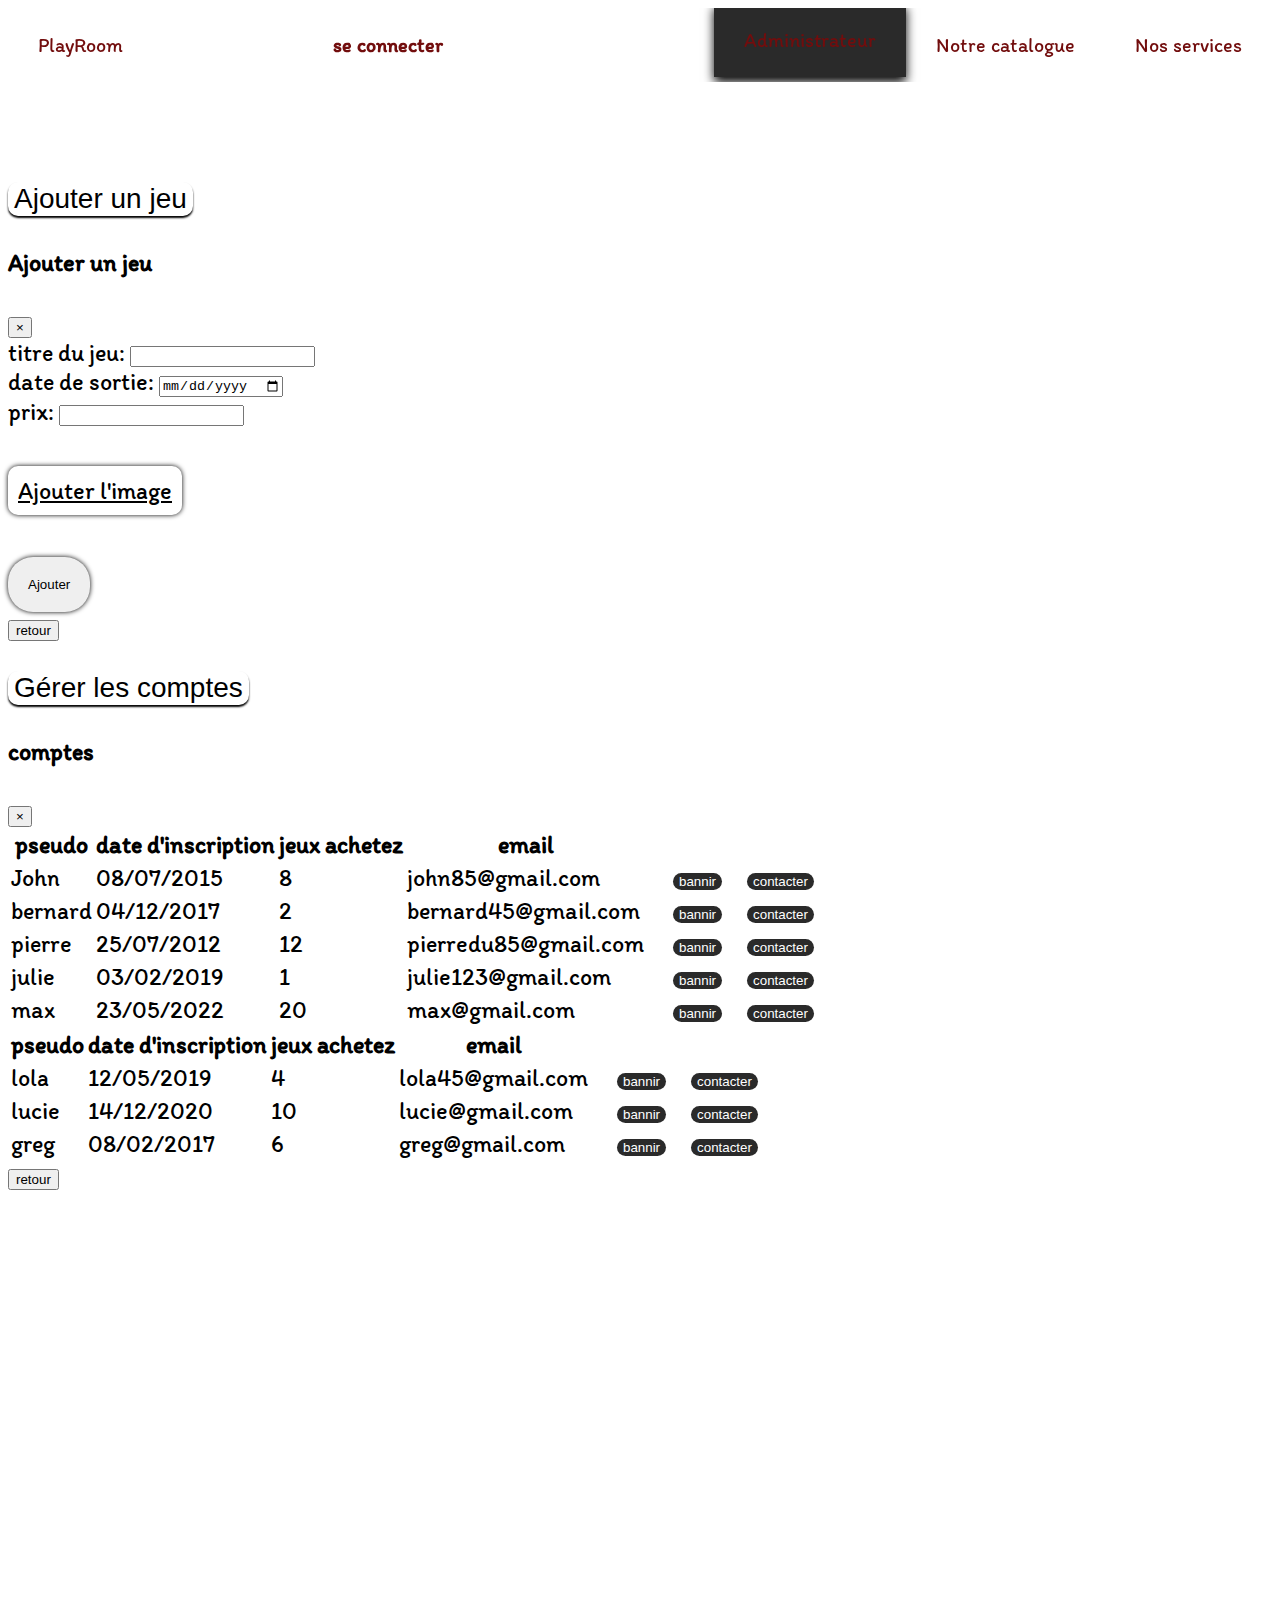
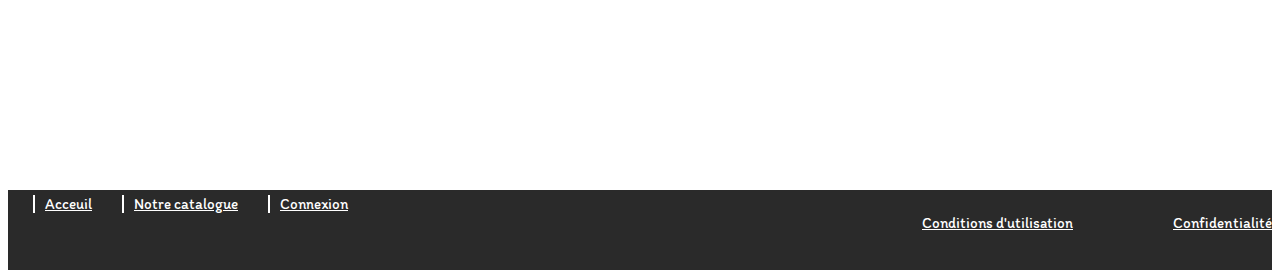
<file: admin.html>
<!DOCTYPE html>
<body>

<head>
    <meta lang="fr">
    <meta charset="utf-8">
    <meta http-equiv="X-UA-Compatible" content="IE=edge">
    <title>Projet1</title>
    <meta name="description" content="">
    <meta name="viewport" content="width=device-width, initial-scale=1">
    <!--link-->
    <link rel="stylesheet" href="https://cdn.jsdelivr.net/npm/bootstrap@4.5.3/dist/css/bootstrap.min.css"
        integrity="sha384-TX8t27EcRE3e/ihU7zmQxVncDAy5uIKz4rEkgIXeMed4M0jlfIDPvg6uqKI2xXr2" crossorigin="anonymous">

    <script src="https://cdn.jsdelivr.net/npm/bootstrap@4.5.3/dist/js/bootstrap.bundle.min.js"
        integrity="sha384-ho+j7jyWK8fNQe+A12Hb8AhRq26LrZ/JpcUGGOn+Y7RsweNrtN/tE3MoK7ZeZDyx" crossorigin="anonymous">
    </script>

    <link href="https://fonts.googleapis.com/css2?family=Itim&display=swap" rel="stylesheet">

    <link rel="stylesheet" href="css/style.css">

</head>
<body id="admin">
<!--NAVIGATION-->

<div class="topnav" id="myTopnav">
    <div class="logoheader">
        <a href="index.html" class="titrenav">PlayRoom</a>
    </div>

    <a href="index2.html">Nos services</a>
    <a href="index3.html">Notre catalogue</a>
    <a href="admin.html" class="active">Administrateur</a>

    <div class="login">
        <a href="index1.html" class="btnin">se connecter</a>

    </div>

    <a href="javascript:void(0);" class="icon" onclick="myFunction()">
        <i class="fa fa-bars"></i>
    </a>

</div>
<script>
    function myFunction() {
        var x = document.getElementById("myTopnav");
        if (x.className === "topnav") {
            x.className += " responsive";
        } else {
            x.className = "topnav";
        }
    }
</script>

<div class="container-fluid admin">
    <div class="row game">
<button type="button" class="btn-admin" data-toggle="modal" data-target="#ajoutgame">
    Ajouter un jeu
  </button>
  

  <div class="modal fade" id="ajoutgame">
    <div class="modal-dialog">
      <div class="modal-content">
  

        <div class="modal-header">
          <h4 class="modal-title">Ajouter un jeu</h4>
          <button type="button" class="close" data-dismiss="modal">&times;</button>
        </div>
  
 
        <div class="modal-body">
          <form>
            <div class="form-group">
                <label for="text">titre du jeu:</label>
                <input type="text" class="form-control" id="titre-game">
              </div>
              <div class="form-group">
                <label for="text">date de sortie:</label>
                <input type="date" class="form-control" id="date-game">
              </div>
              <div class="form-group">
                <label for="text">prix:</label>
                <input type="number" class="form-control" id="prix-game">
              </div>
              </form>
              <a href="#" class="imgajout">Ajouter l'image<br></a>
            <button type="submit" class="btn-ajouter">Ajouter</button>
            </div>


        <div class="modal-footer">
          <button type="button" class="btn btn-danger" data-dismiss="modal">retour</button>
        </div>
      </div>
    </div>
  </div>
</div>


  <div class="row account">
  <button type="button" class="btn-admin" data-toggle="modal" data-target="#gerer-account">
    Gérer les comptes
  </button>
  

  <div class="modal fade" id="gerer-account">
    <div class="modal-dialog modal-xl">
      <div class="modal-content">
  
 
        <div class="modal-header">
          <h4 class="modal-title">comptes</h4>
          <button type="button" class="close" data-dismiss="modal">&times;</button>
        </div>
  

        <div class="modal-body">
            <table class="table">
                <thead class="thead-dark">
                  <tr>
                    <th>pseudo</th>
                    <th>date d'inscription</th>
                    <th>jeux achetez</th>
                    <th>email</th>
                  </tr>
                </thead>
                <tbody>
                  <tr>
                    <td>John</td>
                    <td>08/07/2015</td>
                    <td>8</td>
                    <td>john85@gmail.com</td>
                    <td><button>bannir</button><button>contacter</button></td>
                  </tr>
                  <tr>
                    <td>bernard</td>
                    <td>04/12/2017</td>
                    <td>2</td>
                    <td>bernard45@gmail.com</td>
                    <td><button>bannir</button><button>contacter</button></td>
                  </tr>
                  <tr>
                    <td>pierre</td>
                    <td>25/07/2012</td>
                    <td>12</td>
                    <td>pierredu85@gmail.com</td>
                    <td><button>bannir</button><button>contacter</button></td>
                  </tr>
                  <tr>
                    <td>julie</td>
                    <td>03/02/2019</td>
                    <td>1</td>
                    <td>julie123@gmail.com</td>
                    <td><button>bannir</button><button>contacter</button></td>
                  </tr>
                  <tr>
                    <td>max</td>
                    <td>23/05/2022</td>
                    <td>20</td>
                    <td>max@gmail.com</td>
                    <td><button>bannir</button><button>contacter</button></td>
                  </tr>
                </tbody>
              </table>
              <table class="table">
                <thead class="thead-light">
                  <tr>
                    <th>pseudo</th>
                    <th>date d'inscription</th>
                    <th>jeux achetez</th>
                    <th>email</th>
                  </tr>
                </thead>
                <tbody>
                  <tr>
                    <td>lola</td>
                    <td>12/05/2019</td>
                    <td>4</td>
                    <td>lola45@gmail.com</td>
                    <td><button>bannir</button><button>contacter</button></td>
                  </tr>
                  <tr>
                    <td>lucie</td>
                    <td>14/12/2020</td>
                    <td>10</td>
                    <td>lucie@gmail.com</td>
                    <td><button>bannir</button><button>contacter</button></td>
                  </tr>
                  <tr>
                    <td>greg</td>
                    <td>08/02/2017</td>
                    <td>6</td>
                    <td>greg@gmail.com</td>
                    <td><button>bannir</button><button>contacter</button></td>
                  </tr>
                </tbody>
              </table>
            </div>


        <div class="modal-footer">
          <button type="button" class="btn btn-danger" data-dismiss="modal">retour</button>
        </div>
      </div>
    </div>
  </div>
</div>



</div>













<!--BAS DE PAGE-->

<footer>
    <div class="container-fluid">

        <div class="row">
            <div class="col-md-12">
                <a href="index.html" class="btn-footer">Acceuil</a>
                <a href="index3.html" class="btn-footer">Notre catalogue</a>
                <a href="index1.html" class="btn-footer">Connexion</a>
            </div>
            <div class="col-md-12">
                <a href="#" class="btn-footer-right">Confidentialité</a>
                <a href="#" class="btn-footer-right">Conditions d'utilisation</a>
            </div>
        </div>
    </div>
</footer>



</body>
<!--script-->

<script src="https://code.jquery.com/jquery-3.5.1.slim.min.js"
    integrity="sha384-DfXdz2htPH0lsSSs5nCTpuj/zy4C+OGpamoFVy38MVBnE+IbbVYUew+OrCXaRkfj" crossorigin="anonymous">
</script>

<script src="https://cdn.jsdelivr.net/npm/popper.js@1.16.1/dist/umd/popper.min.js"
    integrity="sha384-9/reFTGAW83EW2RDu2S0VKaIzap3H66lZH81PoYlFhbGU+6BZp6G7niu735Sk7lN" crossorigin="anonymous">
</script>

<script src="https://cdn.jsdelivr.net/npm/bootstrap@4.5.3/dist/js/bootstrap.min.js"
    integrity="sha384-w1Q4orYjBQndcko6MimVbzY0tgp4pWB4lZ7lr30WKz0vr/aWKhXdBNmNb5D92v7s" crossorigin="anonymous">
</script>

</html>
</file>
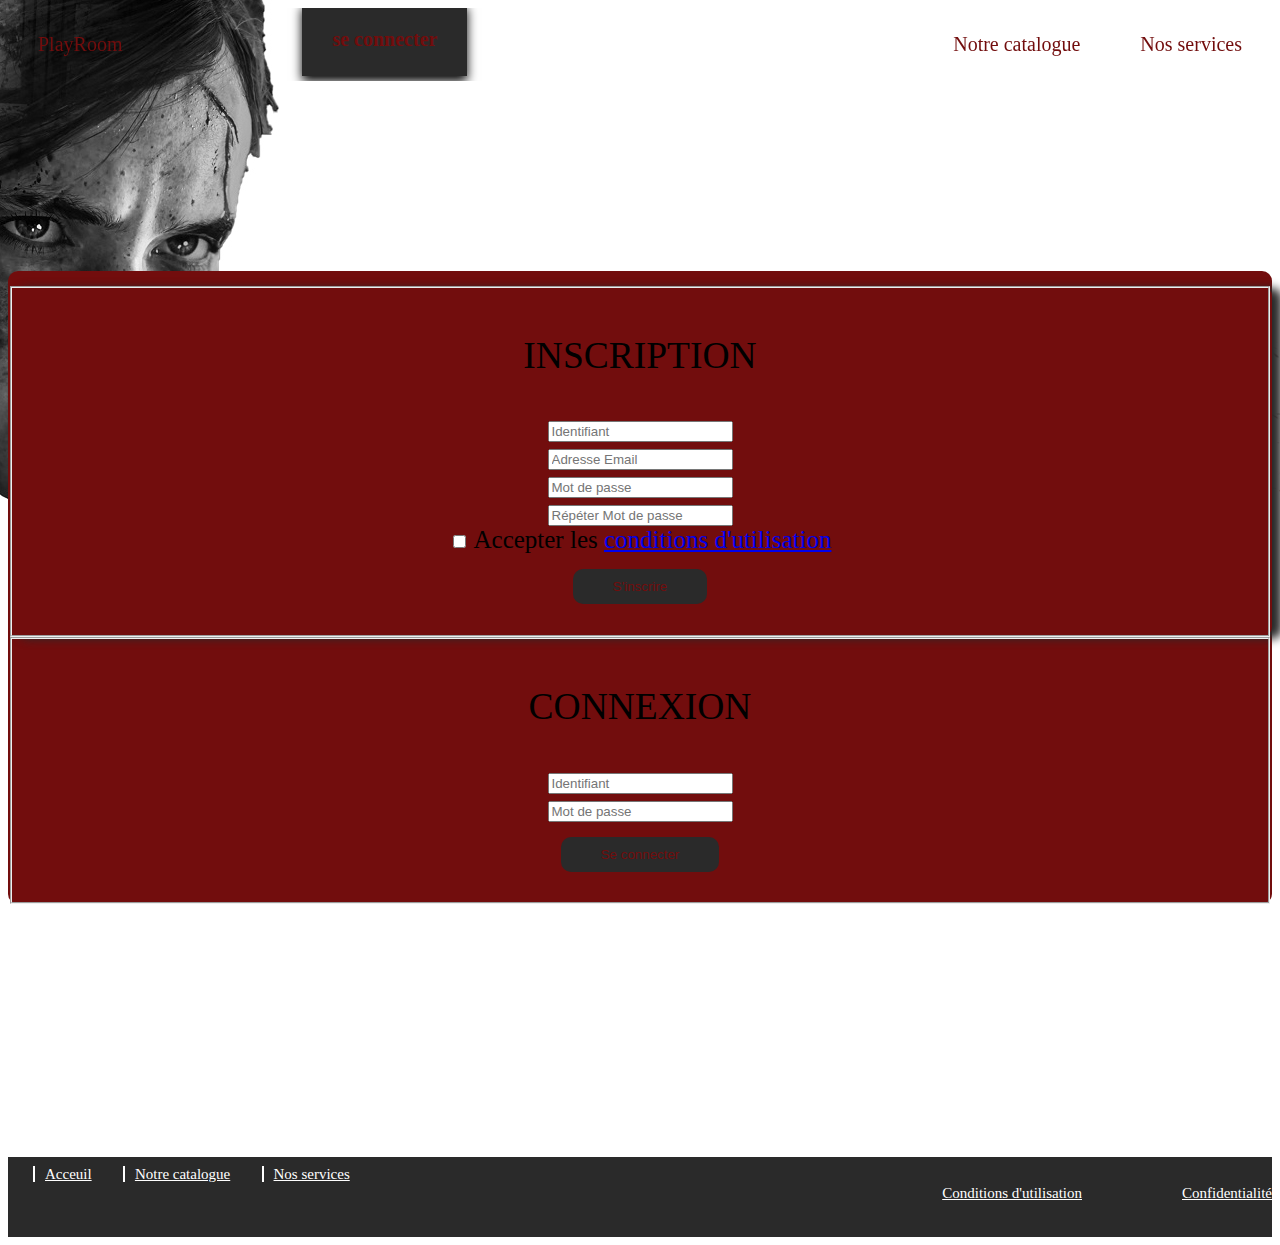
<file: index1.html>
<!DOCTYPE html>
<html>

<head>
    <meta lang="fr">
    <meta charset="utf-8">
    <meta http-equiv="X-UA-Compatible" content="IE=edge">
    <title>Projet1</title>
    <meta name="description" content="">
    <meta name="viewport" content="width=device-width, initial-scale=1">
    <!--link-->
    <link rel="stylesheet" href="https://cdn.jsdelivr.net/npm/bootstrap@4.5.3/dist/css/bootstrap.min.css"
        integrity="sha384-TX8t27EcRE3e/ihU7zmQxVncDAy5uIKz4rEkgIXeMed4M0jlfIDPvg6uqKI2xXr2" crossorigin="anonymous">

    <script src="https://cdn.jsdelivr.net/npm/bootstrap@4.5.3/dist/js/bootstrap.bundle.min.js"
        integrity="sha384-ho+j7jyWK8fNQe+A12Hb8AhRq26LrZ/JpcUGGOn+Y7RsweNrtN/tE3MoK7ZeZDyx" crossorigin="anonymous">
    </script>

    <link rel="stylesheet" href="https://cdnjs.cloudflare.com/ajax/libs/font-awesome/5.15.1/css/all.min.css">

    <link rel="stylesheet" href="https://fonts.googleapis.com/css2?family=Satisfy&display=swap">

    <link rel="stylesheet" href="css/style.css">

</head>

<body id="page1">

    <!--Navigation-->

    <div class="topnav" id="myTopnav">
        <div class="logoheader">
            <a href="index.html" class="titrenav">PlayRoom</a>
        </div>

        <a href="index2.html">Nos services</a>
        <a href="index3.html">Notre catalogue</a>

        <div class="login">
            <a href="index1.html" class="btnin active">se connecter</a>

        </div>

        <a href="javascript:void(0);" class="icon" onclick="myFunction()">
            <i class="fa fa-bars"></i>
        </a>

    </div>
    <script>
        function myFunction() {
            var x = document.getElementById("myTopnav");
            if (x.className === "topnav") {
                x.className += " responsive";
            } else {
                x.className = "topnav";
            }
        }
    </script>

    <!--Formulaire-->

    <div class="container-fluid sign">
        <div class="container">
            <div class="row form">
                <div class="col-md-5 sign-up">
                    <form role="form" method="post" action="register.php">
                        <fieldset>
                            <p class="title"> inscription</p>
                            <div class="form-group">
                                <input type="text" name="identifiant" id="identifiant" class="form-control input-lg"
                                    placeholder="Identifiant">
                            </div>

                            <div class="form-group">
                                <input type="email" name="email" id="email" class="form-control input-lg"
                                    placeholder="Adresse Email">
                            </div>
                            <div class="form-group">
                                <input type="password" name="pass" id="pass" class="form-control input-lg"
                                    placeholder="Mot de passe">
                            </div>
                            <div class="form-group">
                                <input type="password" name="pass2" id="pass2" class="form-control input-lg"
                                    placeholder="Répéter Mot de passe">
                            </div>
                            <div class="form-check">
                                <label class="form-check-label">
                                    <input type="checkbox" class="form-check-input">
                                    Accepter les <a href="#" class="term-service">conditions d'utilisation</a>
                                </label>
                            </div>
                            <div>
                                <input type="submit" class="btnsign-in" value="S'inscrire">
                            </div>
                        </fieldset>
                    </form>
                </div>

                <div class="col-md-2">
                    <!-------vide------>
                </div>

                <div class="col-md-5 sign-in">
                    <form role="form">
                        <fieldset>
                            <p class="title"> connexion </p>

                            <div class="form-group">
                                <input type="text" name="Identifiant" id="Identifiant" class="form-control input-lg"
                                    placeholder="Identifiant">
                            </div>
                            <div class="form-group">
                                <input type="password" name="pass" id="pass" class="form-control input-lg"
                                    placeholder="Mot de passe">
                            </div>
                            <div>
                                <input type="submit" class="btnsign-in" value="Se connecter">
                            </div>

                        </fieldset>
                    </form>
                </div>
            </div>
        </div>
    </div>

    <!--BAS DE PAGE-->

    <footer>
        <div class="container-fluid">

            <div class="row">
                <div class="col">
                    <a href="index.html" class="btn-footer">Acceuil</a>
                    <a href="index3.html" class="btn-footer">Notre catalogue</a>
                    <a href="index2.html" class="btn-footer">Nos services</a>
                </div>
                <div class="col">
                    <a href="#" class="btn-footer-right">Confidentialité</a>
                    <a href="#" class="btn-footer-right">Conditions d'utilisation</a>
                </div>
            </div>
        </div>
    </footer>




</body>
<!--script-->

<script src="https://code.jquery.com/jquery-3.5.1.slim.min.js"
    integrity="sha384-DfXdz2htPH0lsSSs5nCTpuj/zy4C+OGpamoFVy38MVBnE+IbbVYUew+OrCXaRkfj" crossorigin="anonymous">
</script>

<script src="https://cdn.jsdelivr.net/npm/popper.js@1.16.1/dist/umd/popper.min.js"
    integrity="sha384-9/reFTGAW83EW2RDu2S0VKaIzap3H66lZH81PoYlFhbGU+6BZp6G7niu735Sk7lN" crossorigin="anonymous">
</script>

<script src="https://cdn.jsdelivr.net/npm/bootstrap@4.5.3/dist/js/bootstrap.min.js"
    integrity="sha384-w1Q4orYjBQndcko6MimVbzY0tgp4pWB4lZ7lr30WKz0vr/aWKhXdBNmNb5D92v7s" crossorigin="anonymous">
</script>

</html>
</file>
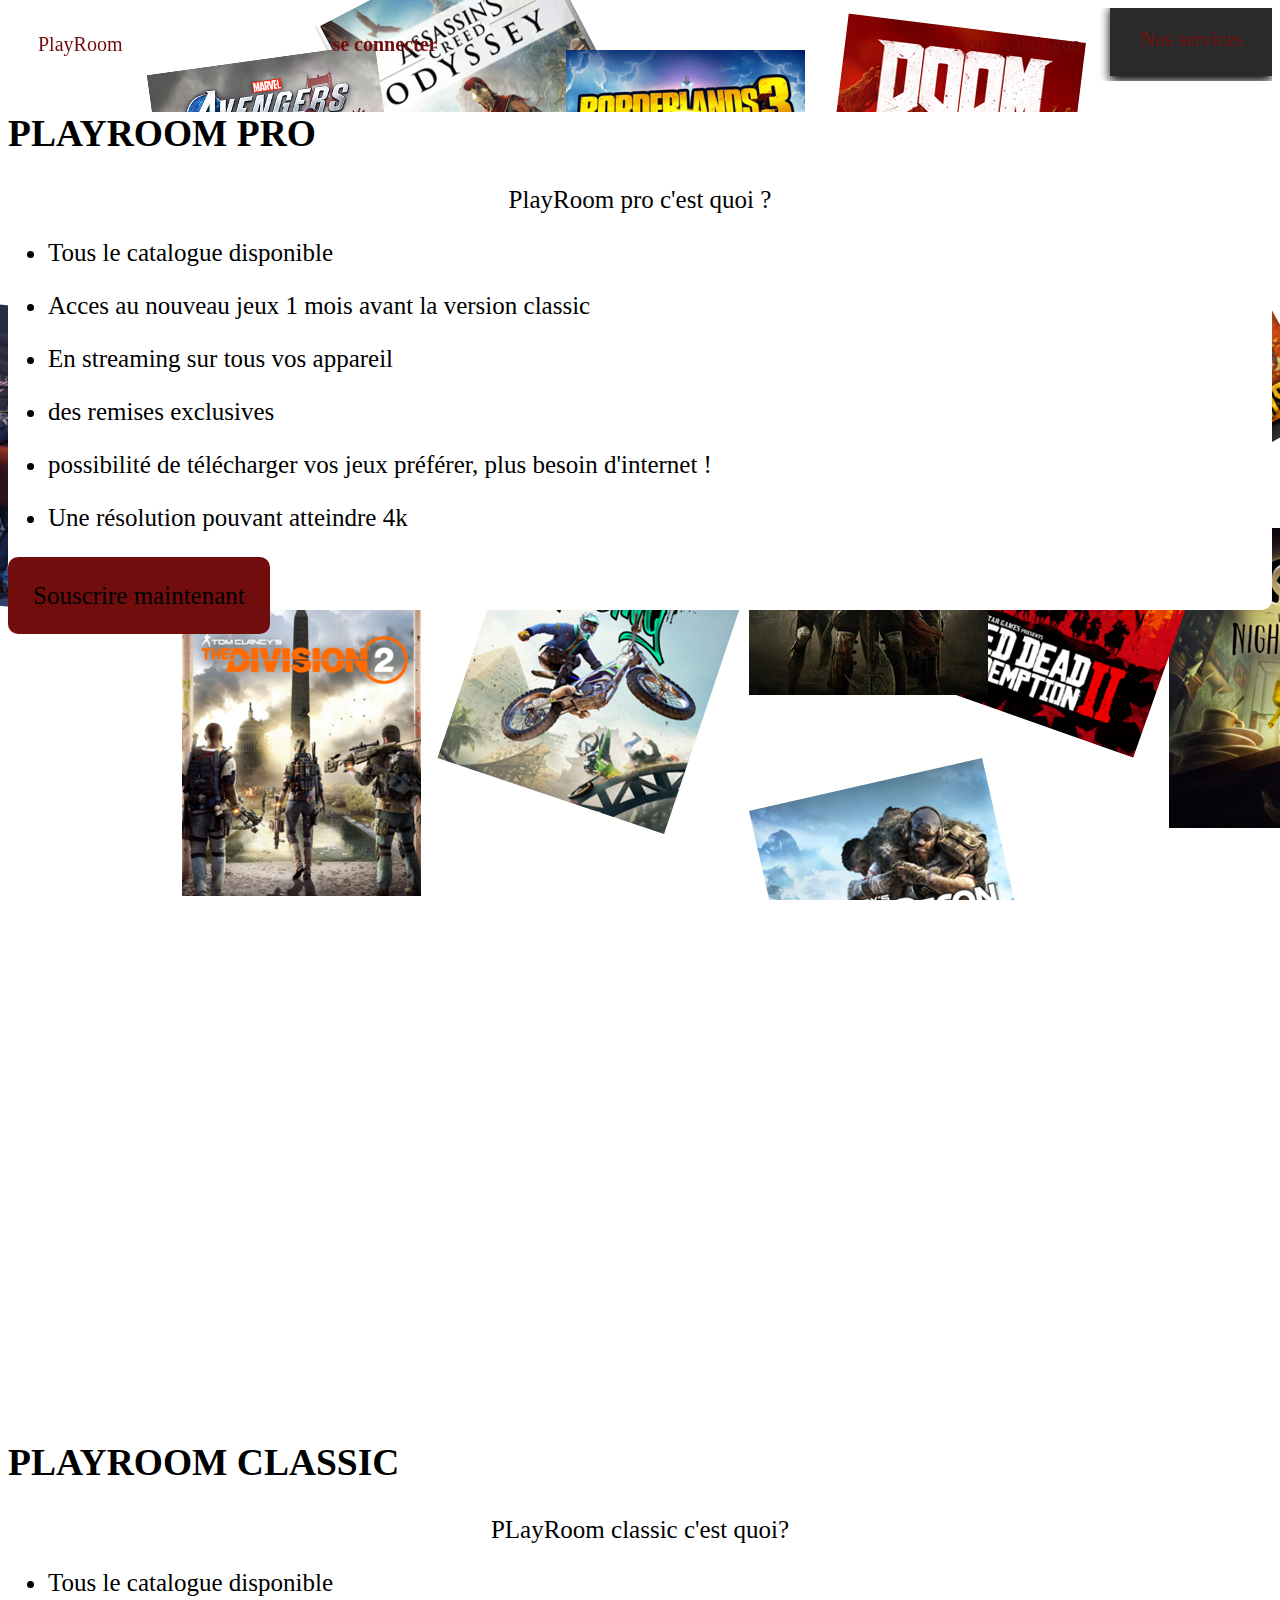
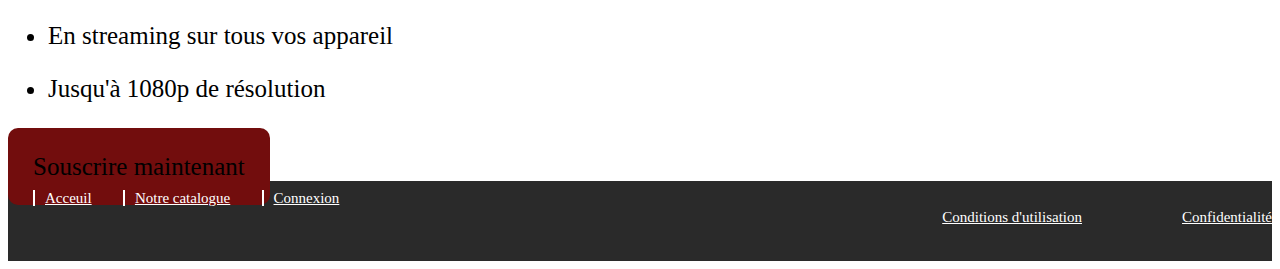
<file: index2.html>
<!DOCTYPE html>
<html>

<head>
    <meta lang="fr">
    <meta charset="utf-8">
    <meta http-equiv="X-UA-Compatible" content="IE=edge">
    <title>Projet1</title>
    <meta name="description" content="">
    <meta name="viewport" content="width=device-width, initial-scale=1">
    <!--link-->
    <link rel="stylesheet" href="https://cdn.jsdelivr.net/npm/bootstrap@4.5.3/dist/css/bootstrap.min.css"
        integrity="sha384-TX8t27EcRE3e/ihU7zmQxVncDAy5uIKz4rEkgIXeMed4M0jlfIDPvg6uqKI2xXr2" crossorigin="anonymous">

    <script src="https://cdn.jsdelivr.net/npm/bootstrap@4.5.3/dist/js/bootstrap.bundle.min.js"
        integrity="sha384-ho+j7jyWK8fNQe+A12Hb8AhRq26LrZ/JpcUGGOn+Y7RsweNrtN/tE3MoK7ZeZDyx" crossorigin="anonymous">
    </script>

    <link rel="stylesheet" href="https://cdnjs.cloudflare.com/ajax/libs/font-awesome/5.15.1/css/all.min.css">

    <link rel="stylesheet" href="https://fonts.googleapis.com/css2?family=Satisfy&display=swap">

    <link rel="stylesheet" href="css/style.css">

</head>

<body id="page2">

    <!--Navigation-->

    <div class="topnav" id="myTopnav">
        <div class="logoheader">
            <a href="index.html" class="titrenav">PlayRoom</a>
        </div>

        <a href="index2.html" class="active">Nos services</a>
        <a href="index3.html">Notre catalogue</a>

        <div class="login">
            <a href="index1.html" class="btnin">se connecter</a>

        </div>

        <a href="javascript:void(0);" class="icon" onclick="myFunction()">
            <i class="fa fa-bars"></i>
        </a>

    </div>
    <script>
        function myFunction() {
            var x = document.getElementById("myTopnav");
            if (x.className === "topnav") {
                x.className += " responsive";
            } else {
                x.className = "topnav";
            }
        }
    </script>

    <!--Services-->

    <section>

        <div class="container-fluid">
            <div class="row">
                <div class="col-md-5 col-xs-12 offrep2">
                    <h2><span>Play</span>Room Pro</h2>
                    <p>PlayRoom pro c'est quoi ?</p>

                    <ul class="liste-offre">
                        <li>Tous le catalogue disponible</li>
                        <li>Acces au nouveau jeux 1 mois avant la version classic</li>
                        <li>En streaming sur tous vos appareil</li>
                        <li>des remises exclusives</li>
                        <li>possibilité de télécharger vos jeux préférer, plus besoin d'internet !</li>
                        <li>Une résolution pouvant atteindre 4k </li>
                    </ul>
                    <a href="index1.html" class="btnachatp">Souscrire maintenant</a>
                </div>

                <div class="col-md-2 col-xs-12 bandepage2"></div>

                <div class="col-md-5 col-xs-12 offrep2">
                    <h2><span>Play</span>Room Classic</h2>
                    <p>PLayRoom classic c'est quoi?</p>
                    <ul class="liste-offre">

                        <li>Tous le catalogue disponible</li>
                        <li>En streaming sur tous vos appareil</li>
                        <li>Jusqu'à 1080p de résolution</li>
                    </ul>
                    <a href="index1.html" class="btnachatc">Souscrire maintenant</a>
                </div>
            </div>

        </div>

    </section>


    <!--BAS DE PAGE-->

    <footer>
        <div class="container-fluid">

            <div class="row">
                <div class="col">
                    <a href="index.html" class="btn-footer">Acceuil</a>
                    <a href="index3.html" class="btn-footer">Notre catalogue</a>
                    <a href="index1.html" class="btn-footer">Connexion</a>
                </div>
                <div class="col">
                    <a href="#" class="btn-footer-right">Confidentialité</a>
                    <a href="#" class="btn-footer-right">Conditions d'utilisation</a>
                </div>
            </div>
        </div>
    </footer>







</body>
<!--script-->

<script src="https://code.jquery.com/jquery-3.5.1.slim.min.js"
    integrity="sha384-DfXdz2htPH0lsSSs5nCTpuj/zy4C+OGpamoFVy38MVBnE+IbbVYUew+OrCXaRkfj" crossorigin="anonymous">
</script>

<script src="https://cdn.jsdelivr.net/npm/popper.js@1.16.1/dist/umd/popper.min.js"
    integrity="sha384-9/reFTGAW83EW2RDu2S0VKaIzap3H66lZH81PoYlFhbGU+6BZp6G7niu735Sk7lN" crossorigin="anonymous">
</script>

<script src="https://cdn.jsdelivr.net/npm/bootstrap@4.5.3/dist/js/bootstrap.min.js"
    integrity="sha384-w1Q4orYjBQndcko6MimVbzY0tgp4pWB4lZ7lr30WKz0vr/aWKhXdBNmNb5D92v7s" crossorigin="anonymous">
</script>

</html>
</file>
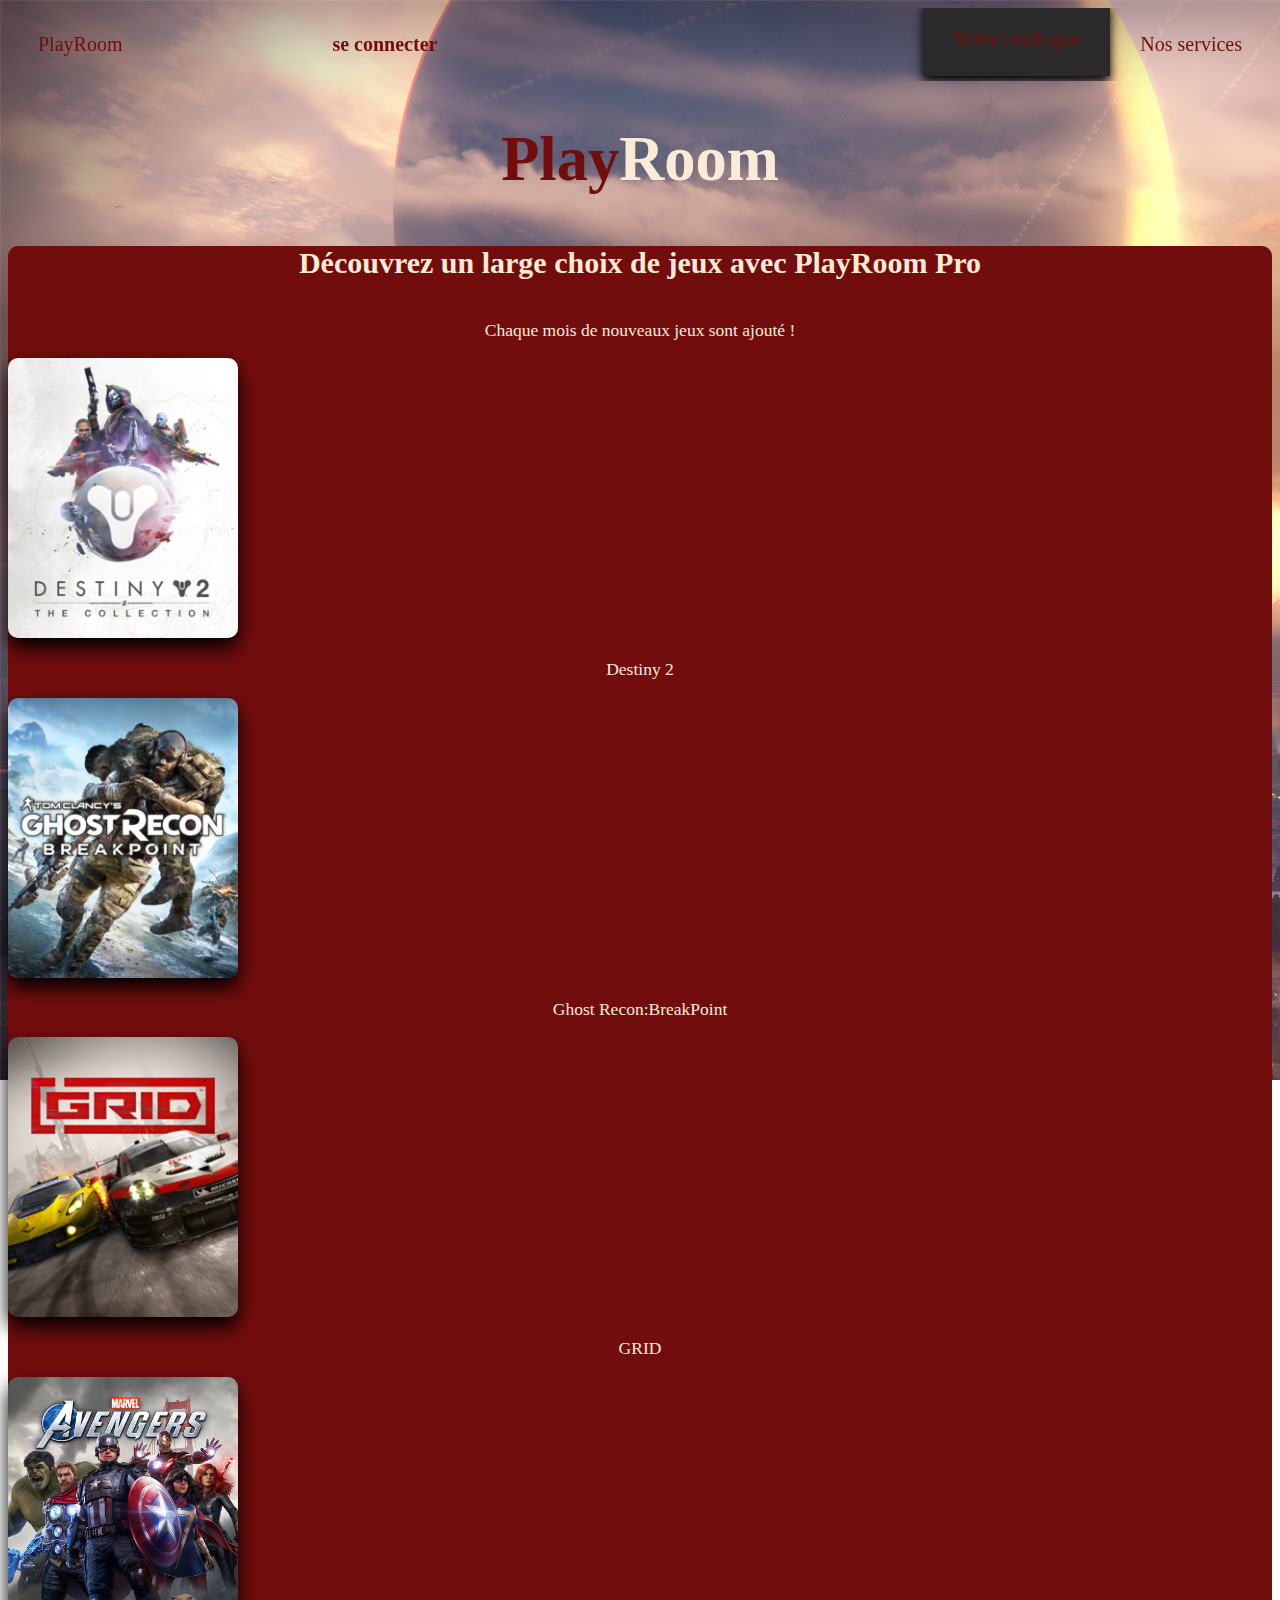
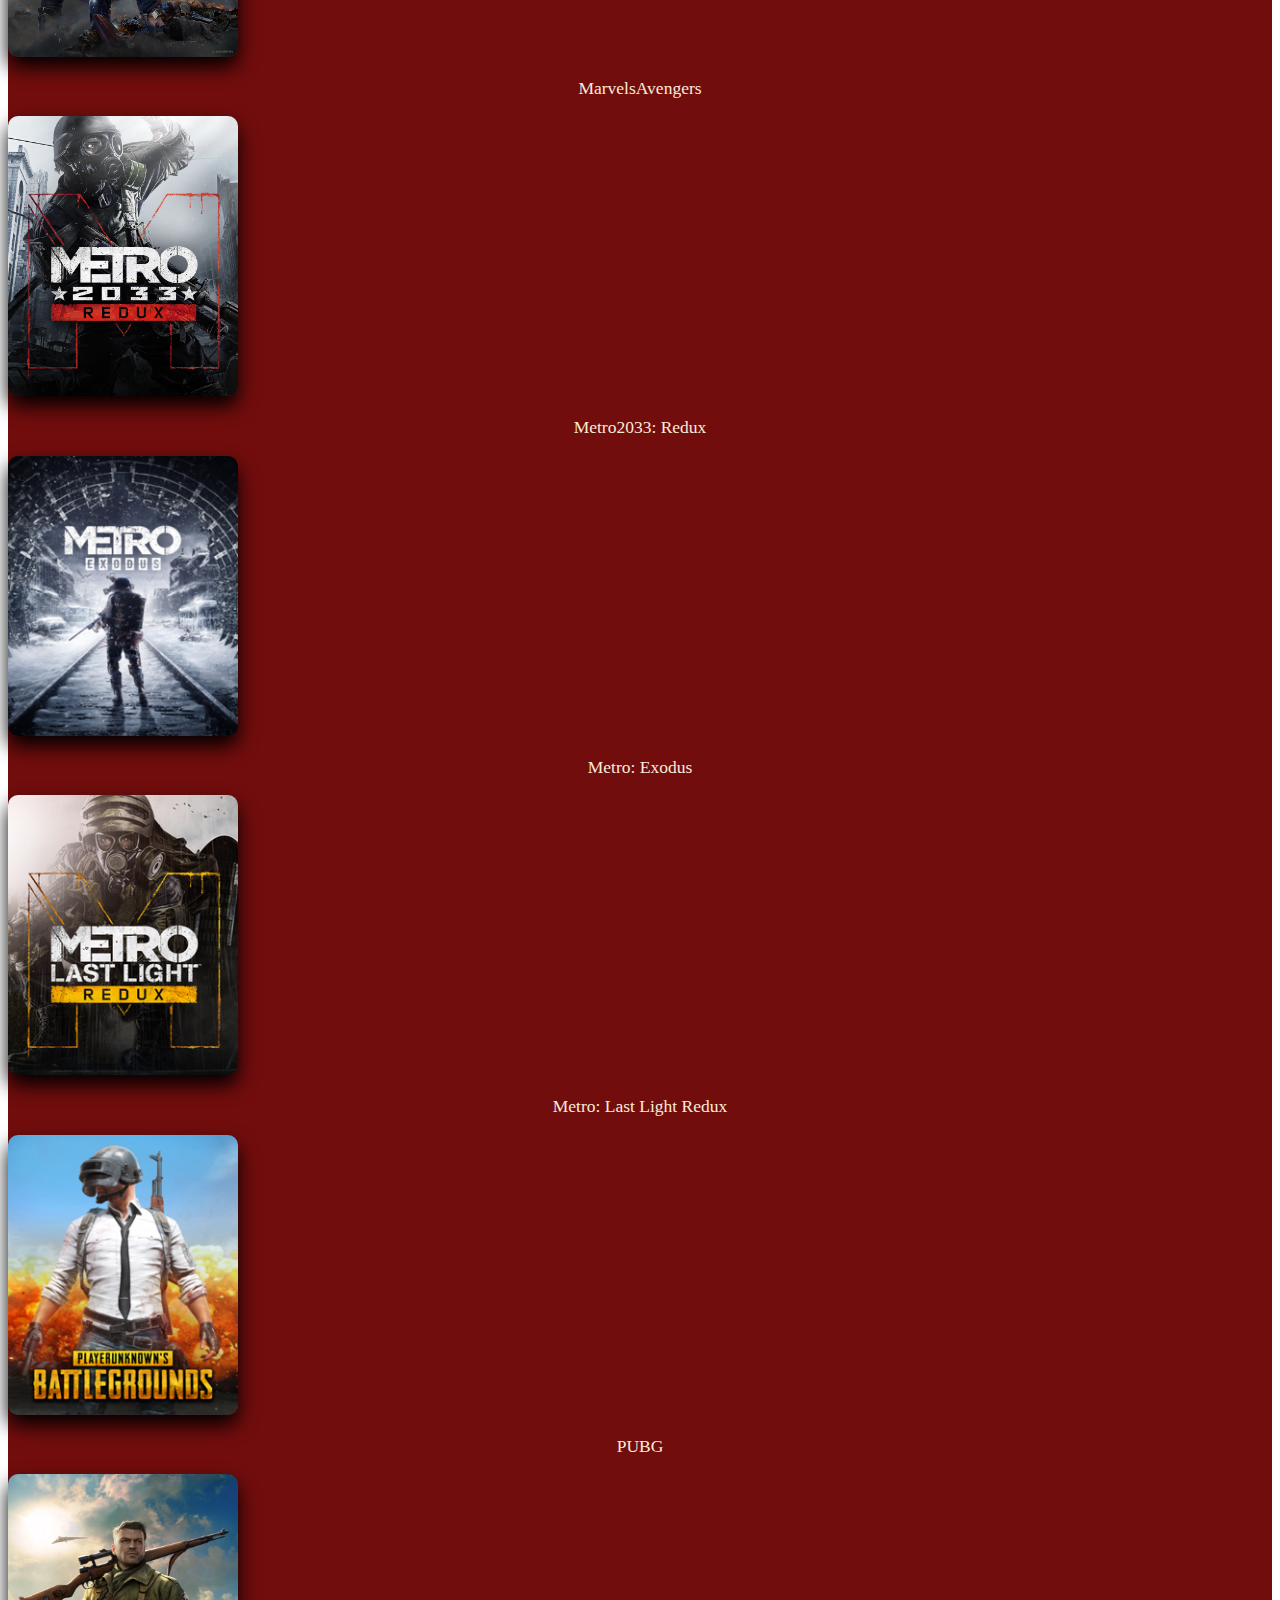
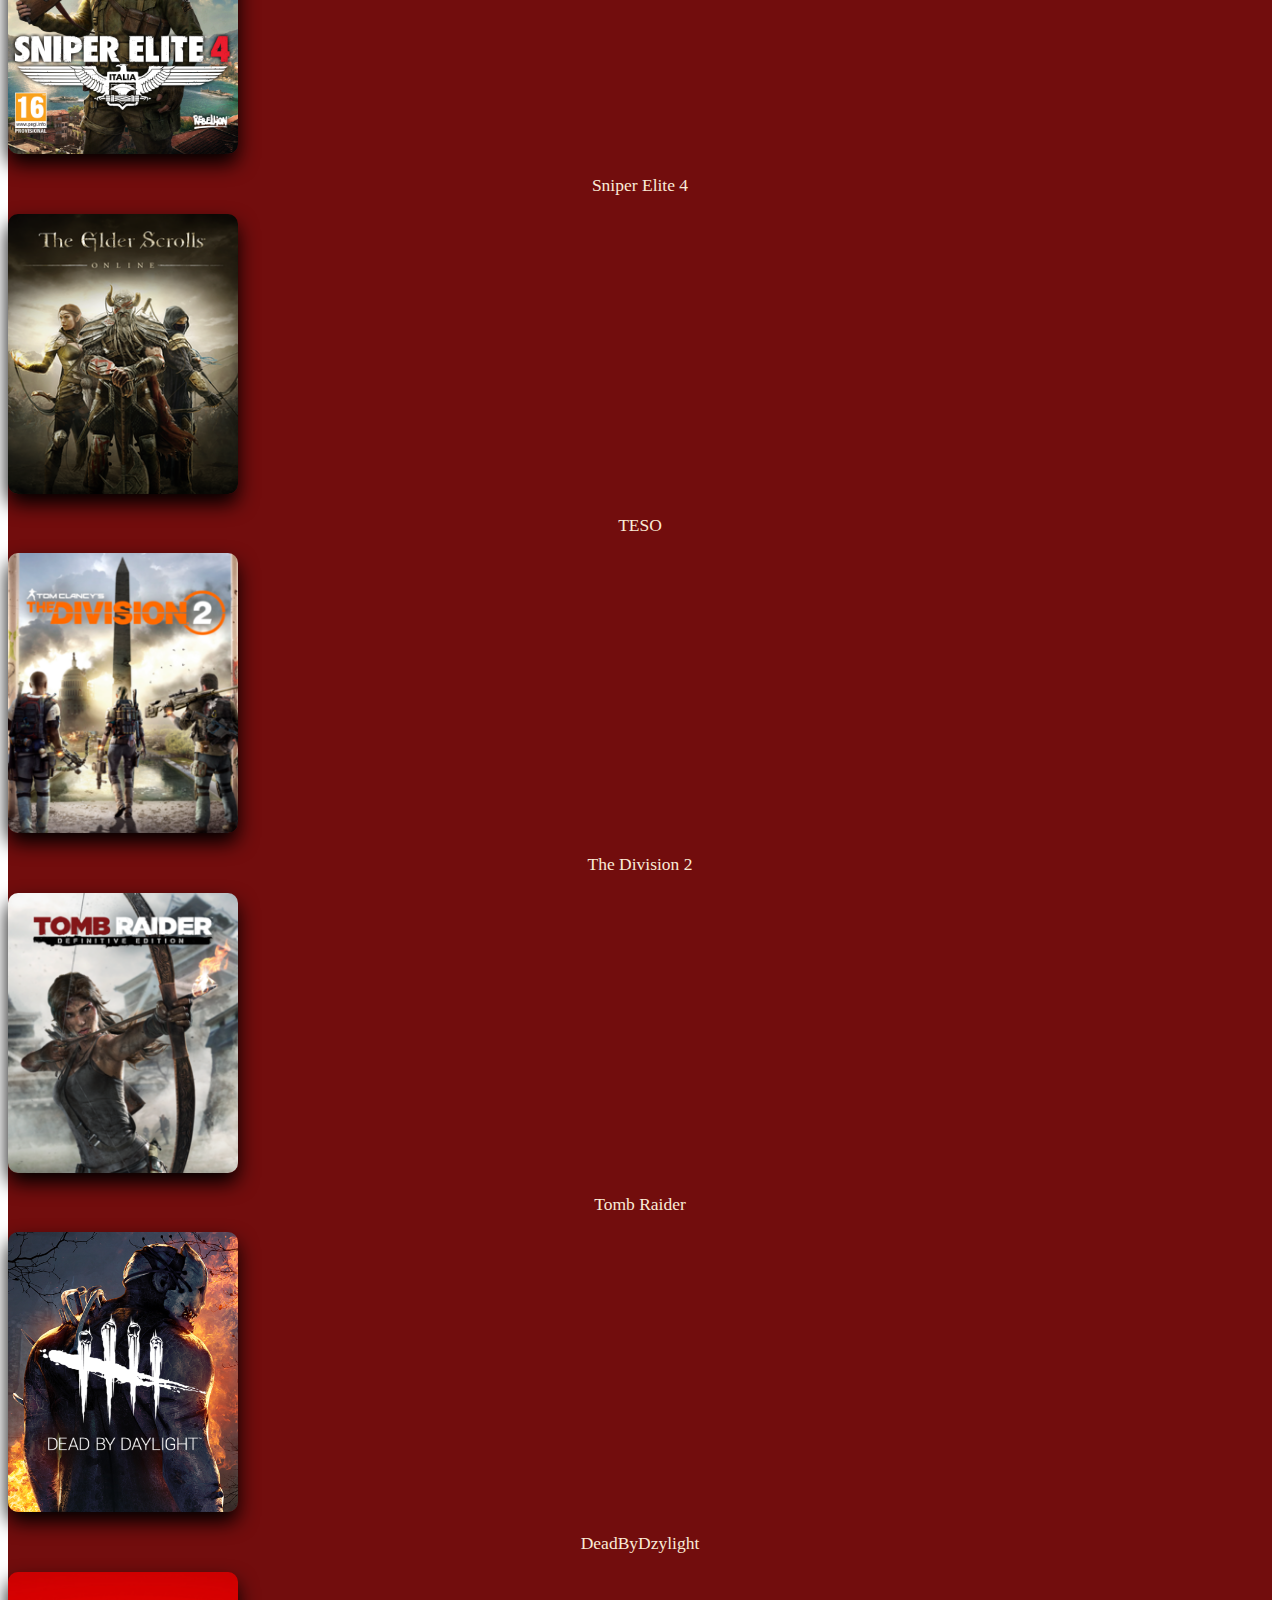
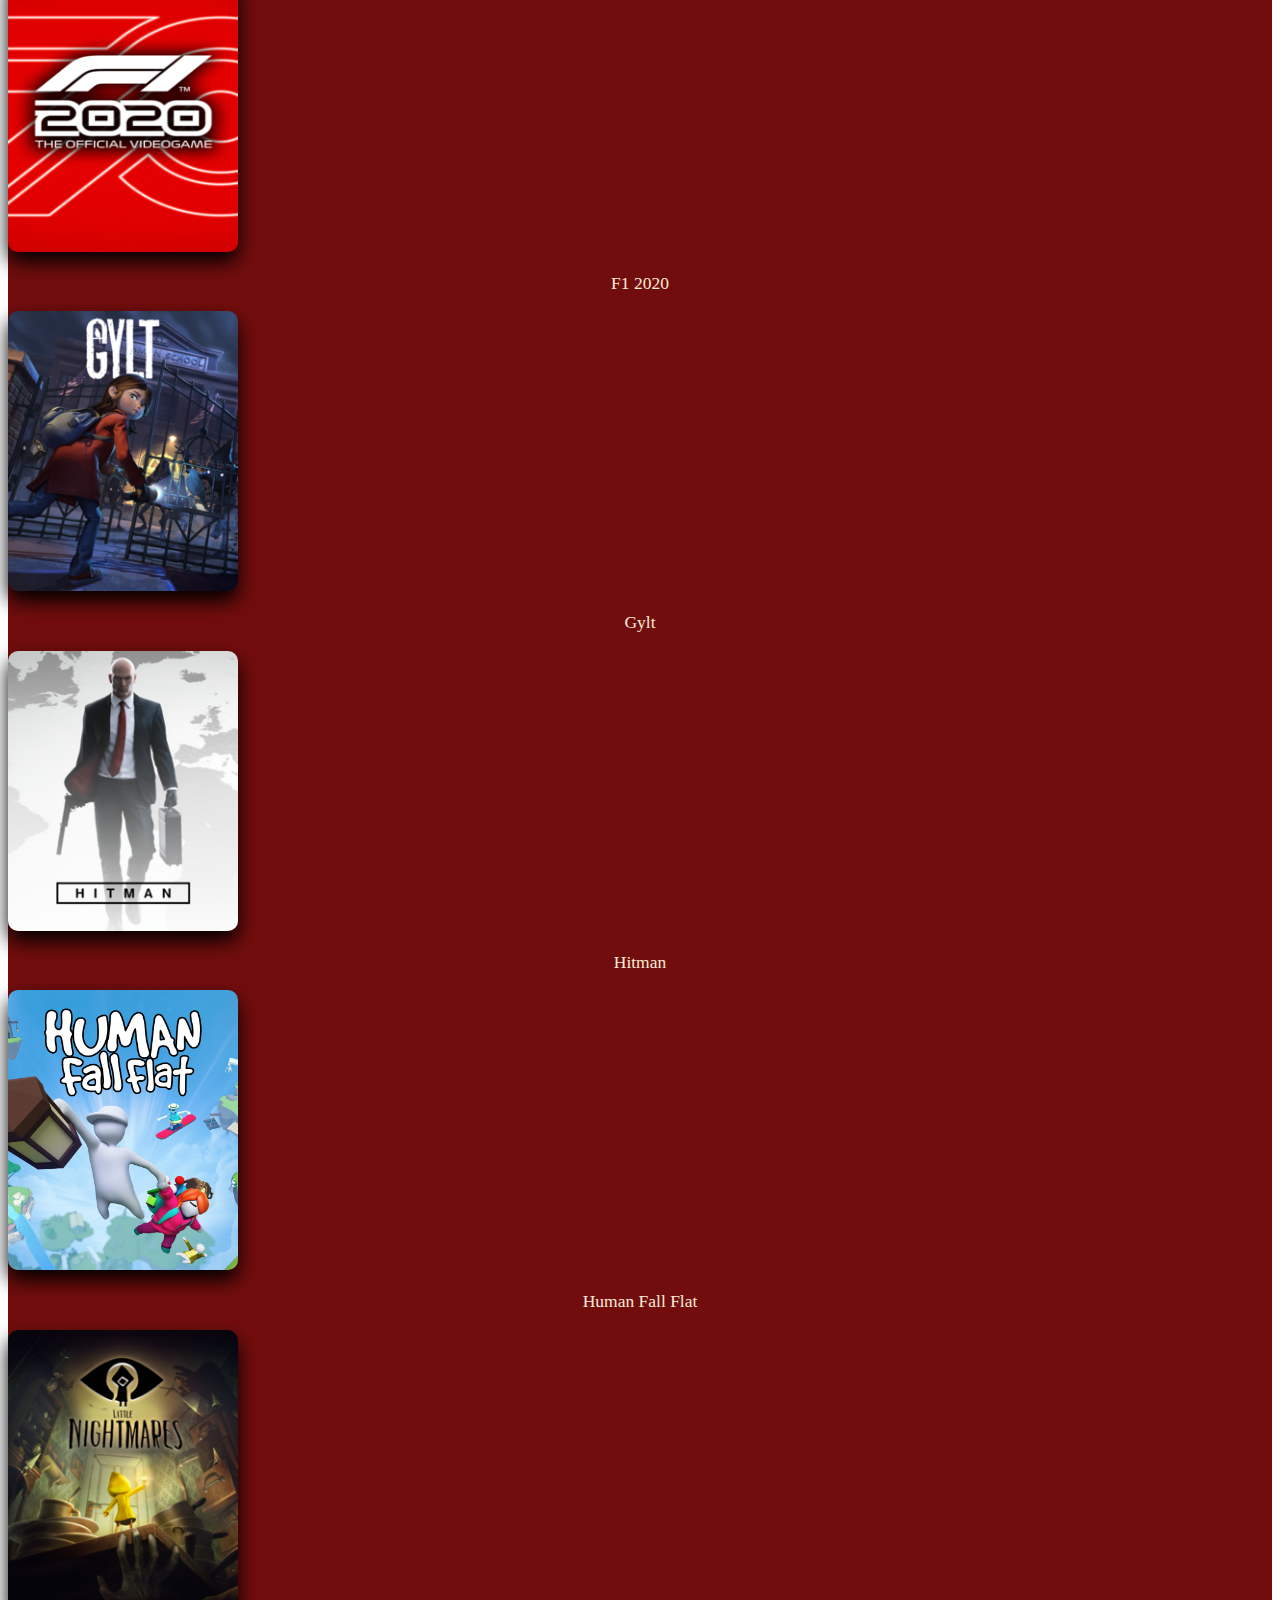
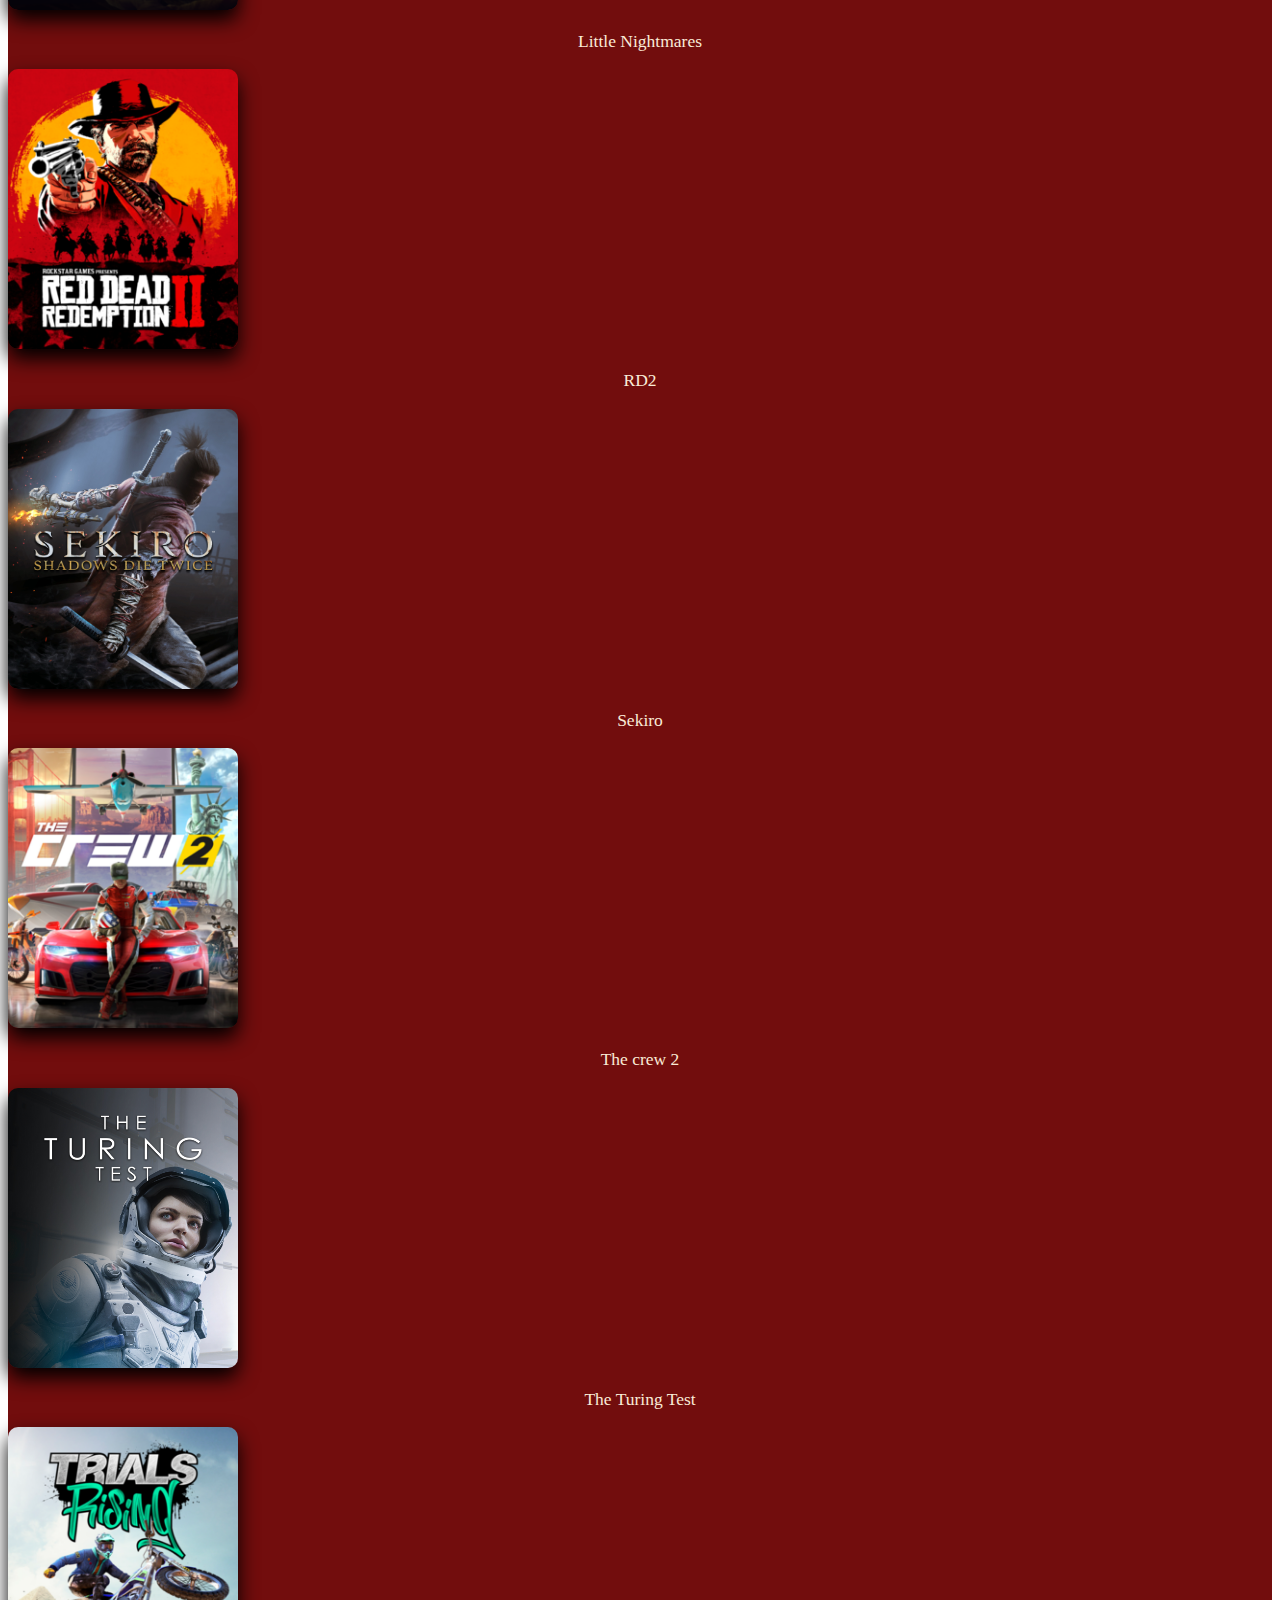
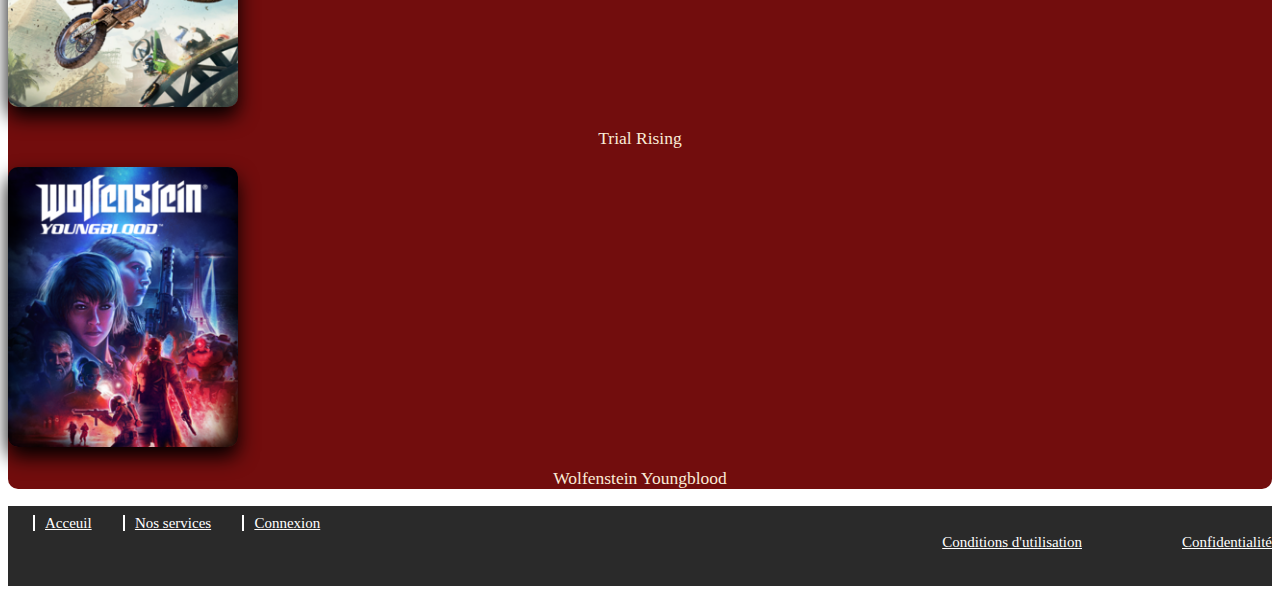
<file: index3.html>
<!DOCTYPE html>
<html>

<head>
    <meta lang="fr">
    <meta charset="utf-8">
    <meta http-equiv="X-UA-Compatible" content="IE=edge">
    <title>Projet1</title>
    <meta name="description" content="">
    <meta name="viewport" content="width=device-width, initial-scale=1">
    <!--link-->
    <link rel="stylesheet" href="https://cdn.jsdelivr.net/npm/bootstrap@4.5.3/dist/css/bootstrap.min.css"
        integrity="sha384-TX8t27EcRE3e/ihU7zmQxVncDAy5uIKz4rEkgIXeMed4M0jlfIDPvg6uqKI2xXr2" crossorigin="anonymous">

    <script src="https://cdn.jsdelivr.net/npm/bootstrap@4.5.3/dist/js/bootstrap.bundle.min.js"
        integrity="sha384-ho+j7jyWK8fNQe+A12Hb8AhRq26LrZ/JpcUGGOn+Y7RsweNrtN/tE3MoK7ZeZDyx" crossorigin="anonymous">
    </script>

    <link rel="stylesheet" href="https://cdnjs.cloudflare.com/ajax/libs/font-awesome/5.15.1/css/all.min.css">

    <link rel="stylesheet" href="https://fonts.googleapis.com/css2?family=Satisfy&display=swap">

    <link rel="stylesheet" href="css/style.css">

</head>

<body id="page3">

    <!--Navigation-->

    <div class="topnav" id="myTopnav">
        <div class="logoheader">
            <a href="index.html" class="titrenav">PlayRoom</a>
        </div>

        <a href="index2.html">Nos services</a>
        <a href="index3.html" class="active">Notre catalogue</a>

        <div class="login">
            <a href="index1.html" class="btnin">se connecter</a>

        </div>

        <a href="javascript:void(0);" class="icon" onclick="myFunction()">
            <i class="fa fa-bars"></i>
        </a>

    </div>
    <script>
        function myFunction() {
            var x = document.getElementById("myTopnav");
            if (x.className === "topnav") {
                x.className += " responsive";
            } else {
                x.className = "topnav";
            }
        }
    </script>

    <!--Catalogue-->

    <section class="jeux">
        <h1><strong>Play</strong>Room</h1>
        <div class="container">
            <h4>Découvrez un large choix de jeux avec PlayRoom Pro</h4>
            <p>Chaque mois de nouveaux jeux sont ajouté !</p>
            <div class="row">
                <div class="col-md-3 col-xs-6">
                    <img src="img/jeux/Destiny 2.png" class="imggame" height="280" width="230">
                    <p>Destiny 2</p>
                </div>
                <div class="col-md-3 col-xs-6">
                    <img src="img/jeux/GhostReconBreakPoint.png" class="imggame" height="280" width="230">
                    <p>Ghost Recon:BreakPoint</p>
                </div>
                <div class="col-md-3 col-xs-6">
                    <img src="img/jeux/GRID.png" class="imggame" height="280" width="230">
                    <p>GRID</p>
                </div>
                <div class="col-md-3 col-xs-6">
                    <img src="img/jeux/MarvelsAvengers.jpg" class="imggame" height="280" width="230">
                    <p>MarvelsAvengers</p>
                </div>
            </div>

            <div class="row">
                <div class="col-md-3 col-xs-6">
                    <img src="img/jeux//METRO2033-REDUX_STADIA-tile.png" class="imggame" height="280" width="230">
                    <p>Metro2033: Redux</p>
                </div>
                <div class="col-md-3 col-xs-6">
                    <img src="img/jeux/Metro_Exodus.png" class="imggame" height="280" width="230">
                    <p>Metro: Exodus</p>
                </div>
                <div class="col-md-3 col-xs-6">
                    <img src="img/jeux/Metro_LL_Redux.png" class="imggame" height="280" width="230">
                    <p>Metro: Last Light Redux</p>
                </div>
                <div class="col-md-3 col-xs-6">
                    <img src="img/jeux/PlayerUnknown_s_Battlegrounds.png" class="imggame" height="280" width="230">
                    <p>PUBG</p>
                </div>
            </div>

            <div class="row">
                <div class="col-md-3 col-xs-6">
                    <img src="img/jeux/Sniperelite4_2x.jpg" class="imggame" height="280" width="230">
                    <p>Sniper Elite 4</p>
                </div>
                <div class="col-md-3 col-xs-6">
                    <img src="img/jeux/The_Elder_Scrolls_Online.png" class="imggame" height="280" width="230">
                    <p>TESO</p>
                </div>
                <div class="col-md-3 col-xs-6">
                    <img src="img/jeux/Tom_Clancy_s_The_Division_2.png" class="imggame" height="280" width="230">
                    <p>The Division 2</p>
                </div>
                <div class="col-md-3 col-xs-6">
                    <img src="img/jeux/Tomb_Raider__Definitive_Edition.png" class="imggame" height="280" width="230">
                    <p>Tomb Raider</p>
                </div>
            </div>

            <div class="row">
                <div class="col-md-3 col-xs-6">
                    <img src="img/jeux/deadbydaylight.png" class="imggame" height="280" width="230">
                    <p>DeadByDzylight</p>
                </div>
                <div class="col-md-3 col-xs-6">
                    <img src="img/jeux/F12020.png" class="imggame" height="280" width="230">
                    <p>F1 2020</p>
                </div>
                <div class="col-md-3 col-xs-6">
                    <img src="img/jeux/gylt.png" class="imggame" height="280" width="230">
                    <p>Gylt</p>
                </div>
                <div class="col-md-3 col-xs-6">
                    <img src="img/jeux/Hitman.png" class="imggame" height="280" width="230">
                    <p>Hitman</p>
                </div>
            </div>

            <div class="row">
                <div class="col-md-3 col-xs-6">
                    <img src="img/jeux/human_fall_flat.png" class="imggame" height="280" width="230">
                    <p>Human Fall Flat</p>
                </div>
                <div class="col-md-3 col-xs-6">
                    <img src="img/jeux/Little_Nightmares.png" class="imggame" height="280" width="230">
                    <p>Little Nightmares</p>
                </div>
                <div class="col-md-3 col-xs-6">
                    <img src="img/jeux/Red_Dead_Redemption_2.png" class="imggame" height="280" width="230">
                    <p>RD2</p>
                </div>
                <div class="col-md-3 col-xs-6">
                    <img src="img/jeux/Sekiro_2x.jpg" class="imggame" height="280" width="230">
                    <p>Sekiro</p>
                </div>
            </div>

            <div class="row">
                <div class="col-md-3 col-xs-6">
                    <img src="img/jeux/The_Crew_2.png" class="imggame" height="280" width="230">
                    <p>The crew 2</p>
                </div>
                <div class="col-md-3 col-xs-6">
                    <img src="img/jeux/TheTuringTest.jpg" class="imggame" height="280" width="230">
                    <p>The Turing Test</p>
                </div>
                <div class="col-md-3 col-xs-6">
                    <img src="img/jeux/Trials_Rising.png" class="imggame" height="280" width="230">
                    <p>Trial Rising</p>
                </div>
                <div class="col-md-3 col-xs-6">
                    <img src="img/jeux/Wolfenstein__Youngblood.png" class="imggame" height="280" width="230">
                    <p>Wolfenstein Youngblood</p>
                </div>
            </div>

        </div>
    </section>



    <!--BAS DE PAGE-->

    <footer>
        <div class="container-fluid">

            <div class="row">
                <div class="col">
                    <a href="index.html" class="btn-footer">Acceuil</a>
                    <a href="index2.html" class="btn-footer">Nos services</a>
                    <a href="index1.html" class="btn-footer">Connexion</a>
                </div>
                <div class="col">
                    <a href="#" class="btn-footer-right">Confidentialité</a>
                    <a href="#" class="btn-footer-right">Conditions d'utilisation</a>
                </div>
            </div>
        </div>
    </footer>




























































</body>
<!--script-->

<script src="https://code.jquery.com/jquery-3.5.1.slim.min.js"
    integrity="sha384-DfXdz2htPH0lsSSs5nCTpuj/zy4C+OGpamoFVy38MVBnE+IbbVYUew+OrCXaRkfj" crossorigin="anonymous">
</script>

<script src="https://cdn.jsdelivr.net/npm/popper.js@1.16.1/dist/umd/popper.min.js"
    integrity="sha384-9/reFTGAW83EW2RDu2S0VKaIzap3H66lZH81PoYlFhbGU+6BZp6G7niu735Sk7lN" crossorigin="anonymous">
</script>

<script src="https://cdn.jsdelivr.net/npm/bootstrap@4.5.3/dist/js/bootstrap.min.js"
    integrity="sha384-w1Q4orYjBQndcko6MimVbzY0tgp4pWB4lZ7lr30WKz0vr/aWKhXdBNmNb5D92v7s" crossorigin="anonymous">
</script>

</html>
</file>
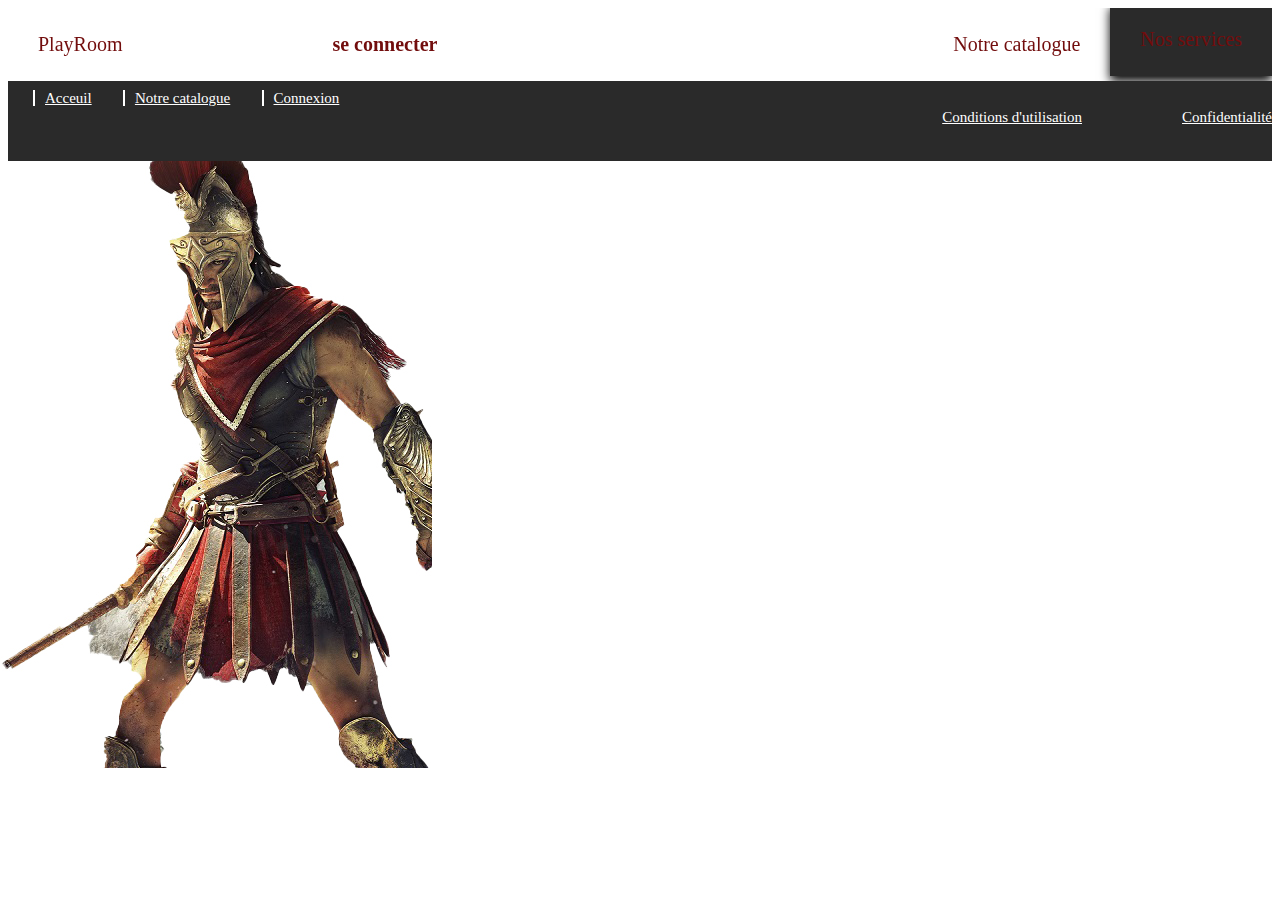
<file: Projet 1/index4.html>
<!DOCTYPE html>
<html>

<head>
    <meta lang="fr">
    <meta charset="utf-8">
    <meta http-equiv="X-UA-Compatible" content="IE=edge">
    <title>Projet1</title>
    <meta name="description" content="">
    <meta name="viewport" content="width=device-width, initial-scale=1">
    <!--link-->
    <link rel="stylesheet" href="https://cdn.jsdelivr.net/npm/bootstrap@4.5.3/dist/css/bootstrap.min.css"
        integrity="sha384-TX8t27EcRE3e/ihU7zmQxVncDAy5uIKz4rEkgIXeMed4M0jlfIDPvg6uqKI2xXr2" crossorigin="anonymous">

    <script src="https://cdn.jsdelivr.net/npm/bootstrap@4.5.3/dist/js/bootstrap.bundle.min.js"
        integrity="sha384-ho+j7jyWK8fNQe+A12Hb8AhRq26LrZ/JpcUGGOn+Y7RsweNrtN/tE3MoK7ZeZDyx" crossorigin="anonymous">
    </script>

    <link rel="stylesheet" href="https://cdnjs.cloudflare.com/ajax/libs/font-awesome/5.15.1/css/all.min.css">

    <link rel="stylesheet" href="https://fonts.googleapis.com/css2?family=Satisfy&display=swap">

    <link rel="stylesheet" href="css/style.css">

</head>

<body>

<!--Navigation-->

<div class="topnav" id="myTopnav">
    <div class="logoheader">
        <a href="index.html" class="titrenav">PlayRoom</a>
    </div>

    <a href="index.html#service" class="active">Nos services</a>
    <a href="index3.html">Notre catalogue</a>

    <div class="login">
        <a href="index1.html" class="btnin">se connecter</a>
        
    </div>

    <a href="javascript:void(0);" class="icon" onclick="myFunction()">
        <i class="fa fa-bars"></i>
    </a>

</div>
<script>
    function myFunction() {
        var x = document.getElementById("myTopnav");
        if (x.className === "topnav") {
            x.className += " responsive";
        } else {
            x.className = "topnav";
        }
    }
</script>












<!--BAS DE PAGE-->

<footer>
    <div class="container-fluid">

        <div class="row">
            <div class="col">
                <a href="index.html" class="btn-footer">Acceuil</a>
                <a href="index3.html" class="btn-footer">Notre catalogue</a>
                <a href="index1.html" class="btn-footer">Connexion</a>
            </div>
            <div class="col">
                <a href="#" class="btn-footer-right">Confidentialité</a>
                <a href="#" class="btn-footer-right">Conditions d'utilisation</a>
            </div>
        </div>
    </div>
</footer>






























































</body>
<!--script-->

<script src="https://code.jquery.com/jquery-3.5.1.slim.min.js"
    integrity="sha384-DfXdz2htPH0lsSSs5nCTpuj/zy4C+OGpamoFVy38MVBnE+IbbVYUew+OrCXaRkfj" crossorigin="anonymous">
</script>

<script src="https://cdn.jsdelivr.net/npm/popper.js@1.16.1/dist/umd/popper.min.js"
    integrity="sha384-9/reFTGAW83EW2RDu2S0VKaIzap3H66lZH81PoYlFhbGU+6BZp6G7niu735Sk7lN" crossorigin="anonymous">
</script>

<script src="https://cdn.jsdelivr.net/npm/bootstrap@4.5.3/dist/js/bootstrap.min.js"
    integrity="sha384-w1Q4orYjBQndcko6MimVbzY0tgp4pWB4lZ7lr30WKz0vr/aWKhXdBNmNb5D92v7s" crossorigin="anonymous">
</script>
</html>
</file>
<file: css/style.css>
body {
  font-family: 'Itim', cursive;
  font-size: 25px;
  color: rgb(0, 0, 0);
  background: url(../img/cropped-1920-1080-1022126.jpg) no-repeat;
}

@media screen and (max-width: 900px) {
  body {
    margin: auto;
    background: none;
  }

  /*page0
======================================*/
  .imgfloat-left,
  footer {
    display: none;
  }

  .header {
    display: none;
  }

  .imggame {
    margin-left: 15%;
  }

  #service {
    background-image: none;
  }

  /*page1
  ======================================*/
  .sign-up {

    box-shadow: 10px 0px #2a2a2a;
    margin-bottom: 25%;
  }

}

/*navbar header
======================================*/

.topnav {
  overflow: hidden;
  background-color: transparent;
}

.topnav a {
  float: right;
  display: block;
  color: #720d0d;
  text-align: center;
  padding: 25px 30px;
  font-size: 20px;
  text-decoration: none;
  transform: translateZ(0);
  transition-duration: .3s;
  transition-property: transform;
}

.topnav a::before {
  pointer-events: none;
  z-index: -1;
  content: '';
  top: 100%;
  left: 5%;
  height: 10px;
  width: 90%;
  opacity: 0;
  background: -webkit-radial-gradient(center, ellipse, rgba(255, 255, 255, 0.35) 0%, rgba(255, 255, 255, 0) 80%);
  background: radial-gradient(ellipse at center, rgba(255, 255, 255, 0.35) 0%, rgba(255, 255, 255, 0) 80%);
  transition-duration: 0.3s;
  transition-property: transform, opacity;
}


.topnav a:hover,
.topnav a.active,
.topnav a:focus {
  transform: translateY(-5px);
  box-shadow: 0px 5px 10px black;
  color: #720d0d;
  background-color: #2a2a2a;
}

.topnav a:hover:before,
.topnav a:active:before,
.topnav a:focus:before {
  opacity: 1;
  transform: translateY(-5px);
}

.topnav .icon {
  display: none;
}

@media screen and (max-width: 900px) {

  .topnav {
    background-color: rgb(46, 46, 46);
  }

  .topnav a:not(:first-child) {
    display: none;
  }

  .topnav a.icon {
    float: right;
    display: block;
  }
}

@media screen and (max-width: 900px) {
  .topnav.responsive {
    position: relative;
  }

  .topnav.responsive .icon {
    position: absolute;
    right: 0;
    top: 0;
  }

  .topnav.responsive a {
    float: none;
    display: block;
    text-align: center;
    white-space: nowrap;
  }
}

.login {
  margin-left: 50px;
  float: left;
}

.btnin {
  margin-left: 100px;
  font-weight: bold;
}

/*page0
============================================================================*/


/*header
======================================*/
.titreheader {
  font-size: 80;
  margin: 80px 0px 50px 40px;
}

.textheader {
  color: white;
  font-size: 30px;
  margin: 30px 0px 20px 0px;
}

.bandegreen {
  margin: 0px 0px 0px 150px;
  background-color: #720d0d;
  width: 120px;
}

.btnfree {
  color: #000000;
  background-color: #720d0d;
  margin: 50px;
  padding: 10px;
  font-size: 20px;
  text-transform: uppercase;
  border-radius: 10px;
  transform: scale(1);
  transition-duration: 1000ms;
}

.btnfree:hover {
  background: none;
  color: #720d0d;
  text-decoration: none;
  transform: scale(1.15);
  transition: 400ms
}

.block {
  width: 1500px;
}

.block p {
  margin-top: 20px;
  font-size: 60%;

}

.header {
  margin: 50px 200px 0px 200px;
  background-image: url(../img/header.jpg);
  height: 500px;
  border-radius: 20px;
  color: antiquewhite;
}

.logoheader {
  float: left;
}

h2 {
  text-transform: uppercase;
}

/*section
======================================*/

.sectionp1 {
  background-color: #720d0d;
}

.sectionp1 .row {
  margin-top: 50px;
}

.txtgame {
  color: #000000;
  margin: 25px 0px 25px 35%;
  transform: scale(1);
  transition-duration: 600ms;
  margin-bottom: 100px;

}

.txtgame:hover {
  transform: scale(1.15);
  transition-duration: 600ms;
  color: #000000;
  text-decoration: none;
}

.imggame {
  border-radius: 10px;
  box-shadow: 0px 10px 20px black;
}

.imggame:hover {
  border-radius: 20px;
}

.aloy {
  background: url(../img/aloyb.jpg) no-repeat left #2a2a2a;
  height: 800px;
}

.offre {
  background-color: white;
  font-size: 70%;
  height: 500px;
  margin-top: 200px;
  border-radius: 10px;
  box-shadow: -10px 25px 25px #720d0d;
  transition-duration: 300ms;
}

.offre:hover {
  transform: translateY(10px);
  transition-duration: 300ms;
}

.btnoffre {
  color: #2a2a2a;
  margin: 0px 0px 500px 0px;
  padding: 20px 70px 20px 70px;
  text-transform: uppercase;
  background-color: #720d0d;
  border-radius: 10px;
  transition-duration: 400ms;
}

.btnoffre:hover {
  color: white;
  text-decoration: none;
  border-radius: 35px;
  box-shadow: 0px 10px 60px #2a2a2a;
  transition-duration: 400ms;
}

.offre strong {
  margin-left: 200px;
}

.offre span {
  color: #720d0d;
}

.offre h3 {
  margin-top: 50px;
}


.liste-offre {
  margin-bottom: 50px;
  list-style-image: url("https://img.icons8.com/material-rounded/24/000000/circled-chevron-right.png")
}

.liste-offre li {
  margin-top: 25px;
}


/*footer
======================================*/
footer {
  background-color: #2a2a2a;
  height: 80px;
  
}

.btn-footer-right {
  float: right;
  color: white;
  font-size: 15px;
  margin-left: 100px;
}

.btn-footer {
  font-size: 15px;
  color: #ffffff;
  margin-left: 25px;
  border-left: 2px solid #ffffff;
  padding-left: 10px;
}

.btn-footer:hover,
.btn-footer-right:hover {
  color: white;
  text-decoration: none;
}

/*page1
============================================================================*/
/*formulaire connexion
======================================*/
#page1 {
  background-image: url(../img/backgroundsign.jpg);
}

.title {
  font-size: 150%;
  text-transform: uppercase;
}

.sign {
  margin-bottom: 20%;
  margin-top: 15%;
  text-align: center;
  background: none;
}

.sign-up {
  border-radius: 10px;
  box-shadow: 10px 2px 10px #2a2a2a;
}

.form {
  padding-top: 15px;
  background-color: #720d0d;
  border-radius: 10px;
}

.btnsign-in,
.btnsign-up {
  color: #720d0d;
  text-decoration: none;
  border: none;
  border-radius: 10px;
  background-color: #2a2a2a;
  margin: 15px 0px 15px 0px;
  padding: 10px 40px 10px 40px;
  transition-duration: 400ms;
}

.btnsign-in:hover,
.btnsign-up:hover {
  color: #2a2a2a;
  background-color: #720d0d;
  transition-duration: 400ms;
}



/*page2
============================================================================*/
#page2 {
  background-image: none;
  background: url(../img/backgroudpage2.jpg) fixed;
}

.offrep2 {
  border-radius: 10px;
  background-color: #ffffff;
}

.bandepage2 {
  background: none;
  height: 800px;
}

.btnachatp,
.btnachatc {
  color: #000000;
  text-decoration: none;
  background-color: #720d0d;
  padding: 25px;
  border-radius: 10px;
  transition-duration: 400ms;
}

.btnachatc {
  margin-top: 200px;
}


.btnachatp:hover,
.btnachatc:hover {
  text-decoration: none;
  font-size: 110%;
  color: #720d0d;
  background-color: white;
  transition-duration: 400ms;
}

/*page3
============================================================================*/
#page3 {
  color: antiquewhite;
  background-image: none;
  background: url(../img/backgroudpage3.jpg) fixed no-repeat;
}

.jeux .container {
  border-radius: 10px;
  background: #720d0d;
}

.jeux strong {
  color: #720d0d;
}

.jeux h4,
p,
h1 {
  text-align: center;
}

.jeux h1 {
  font-size: 250%;
  margin-bottom: 50px;
}

.jeux h4 {
  font-size: 120%;
}

.jeux p {
  margin-top: 15px;
  font-size: 70%;
}
/*Admin
============================================================================*/
#admin{
  background-image: none;
  font-size: 20px;
}

.admin{
  margin-bottom: 600px;
  margin-top: 100px;
}

label{
  margin-top: 25px;
}


.btn-ajouter{
  margin-top: 52px;
  border: none;
  padding: 20px;
  box-shadow: 0px 0px 5px black;
  border-radius: 25px;

}

#prix-game{
  margin-bottom: 50px;
}

.imgajout {
  padding: 10px;
  border-radius: 10px;
  color: #000000;
  box-shadow: 0px 0px 5px black;
}

.imgajout:hover{
  text-decoration: none;
  transition-duration: 300ms;
}

.btn-admin{
  border-radius: 10px;
  box-shadow: 0px 2px 2px black;
  font-size: 140%;
  background: none;
  border: none;
}

/*tableau comptes
===========================================*/
.game{
  margin-bottom: 30px;
}

.modal-dialog{
  font-size: 120%;
}

td button{
  color: #ffffff;
  border-radius: 10px;
  margin-left: 25px;
  border: none;
  background: #2a2a2a;
  transition-duration: 400ms;
}

td button:hover{
  background-color: #ffffff;
  color: #720d0d;
  box-shadow: 0px 2px 2px black;
  transition-duration: 400ms;
}
</file>
<file: Projet 1/css/style.css>
body {
  font-family: 'Itim', cursive;
  font-size: 25px;
  color: rgb(0, 0, 0);
  background: url(../img/backgroud.jpg) no-repeat;
}

@media screen and (max-width: 600px) {
  body {
    margin: auto;
    background: none;
  }

  /*page0
======================================*/
  .imgfloat-left,
  footer {
    display: none;
  }

  .header {
    display: none;
  }

  .imggame {
    margin-left: 15%;
  }

  #service {
    background-image: none;
  }

  /*page1
  ======================================*/
  .sign-up {

    box-shadow: 10px 0px #2a2a2a;
    margin-bottom: 25%;
  }

}

/*navbar header
======================================*/

.topnav {
  overflow: hidden;
  background-color: transparent;
}

.topnav a {
  float: right;
  display: block;
  color: #720d0d;
  text-align: center;
  padding: 25px 30px;
  font-size: 20px;
  text-decoration: none;
  transform: translateZ(0);
  transition-duration: .3s;
  transition-property: transform;
}

.topnav a::before {
  pointer-events: none;
  z-index: -1;
  content: '';
  top: 100%;
  left: 5%;
  height: 10px;
  width: 90%;
  opacity: 0;
  background: -webkit-radial-gradient(center, ellipse, rgba(255, 255, 255, 0.35) 0%, rgba(255, 255, 255, 0) 80%);
  background: radial-gradient(ellipse at center, rgba(255, 255, 255, 0.35) 0%, rgba(255, 255, 255, 0) 80%);
  transition-duration: 0.3s;
  transition-property: transform, opacity;
}


.topnav a:hover,
.topnav a.active,
.topnav a:focus {
  transform: translateY(-5px);
  box-shadow: 0px 5px 10px black;
  color: #720d0d;
  background-color: #2a2a2a;
}

.topnav a:hover:before,
.topnav a:active:before,
.topnav a:focus:before {
  opacity: 1;
  transform: translateY(-5px);
}

.topnav .icon {
  display: none;
}

@media screen and (max-width: 600px) {

  .topnav {
    background-color: rgb(46, 46, 46);
  }

  .topnav a:not(:first-child) {
    display: none;
  }

  .topnav a.icon {
    float: right;
    display: block;
  }
}

@media screen and (max-width: 600px) {
  .topnav.responsive {
    position: relative;
  }

  .topnav.responsive .icon {
    position: absolute;
    right: 0;
    top: 0;
  }

  .topnav.responsive a {
    float: none;
    display: block;
    text-align: left;
  }
}

.login {
  margin-left: 50px;
  float: left;
}

.btnin {
  margin-left: 100px;
  font-weight: bold;
}

/*page0
============================================================================*/


/*header
======================================*/
.titreheader {
  font-size: 80;
  margin: 80px 0px 50px 40px;
}

.textheader {
  color: white;
  font-size: 30px;
  margin: 30px 0px 20px 0px;
}

.bandegreen {
  margin: 0px 0px 0px 150px;
  background-color: #720d0d;
  width: 120px;
}

.btnfree {
  color: #000000;
  background-color: #720d0d;
  margin: 50px;
  padding: 10px;
  font-size: 20px;
  text-transform: uppercase;
  border-radius: 10px;
  transform: scale(1);
  transition-duration: 1000ms;
}

.btnfree:hover {
  background: none;
  color: #720d0d;
  text-decoration: none;
  transform: scale(1.15);
  transition: 400ms
}

.block {
  width: 1500px;
}

.block p {
  margin-top: 20px;
  font-size: 60%;

}

.header {
  margin: 50px 200px 0px 200px;
  background-image: url(../img/header.jpg);
  height: 500px;
  border-radius: 20px;
  color: antiquewhite;
}

.logoheader {
  float: left;
}

h2 {
  text-transform: uppercase;
}

/*section
======================================*/

.sectionp1 {
  background-color: #720d0d;
}

.sectionp1 .row {
  margin-top: 50px;
}

.txtgame {
  color: #000000;
  margin: 25px 0px 25px 35%;
  transform: scale(1);
  transition-duration: 600ms;
  margin-bottom: 100px;

}

.txtgame:hover {
  transform: scale(1.15);
  transition-duration: 600ms;
  color: #000000;
  text-decoration: none;
}

.imggame {
  border-radius: 10px;
  box-shadow: 0px 10px 20px black;
}

.imggame:hover {
  border-radius: 20px;
}

.aloy {
  background: url(../img/aloyb.jpg) no-repeat left #2a2a2a;
  height: 800px;
}

.offre {
  background-color: white;
  font-size: 70%;
  height: 500px;
  margin-top: 200px;
  border-radius: 10px;
  box-shadow: -10px 25px 25px #720d0d;
  transition-duration: 300ms;
}

.offre:hover {
  transform: translateY(10px);
  transition-duration: 300ms;
}

.btnoffre {
  color: #2a2a2a;
  margin: 0px 0px 500px 0px;
  padding: 20px 70px 20px 70px;
  text-transform: uppercase;
  background-color: #720d0d;
  border-radius: 10px;
  transition-duration: 400ms;
}

.btnoffre:hover {
  color: white;
  text-decoration: none;
  border-radius: 35px;
  box-shadow: 0px 10px 60px #2a2a2a;
  transition-duration: 400ms;
}

.offre strong {
  margin-left: 200px;
}

.offre span {
  color: #720d0d;
}

.offre h3 {
  margin-top: 50px;
}


.liste-offre {
  margin-bottom: 50px;
  list-style-image: url("https://img.icons8.com/material-rounded/24/000000/circled-chevron-right.png")
}

.liste-offre li {
  margin-top: 25px;
}


/*footer
======================================*/
footer {
  background-color: #2a2a2a;
  height: 80px;
}

.btn-footer-right {
  float: right;
  color: white;
  font-size: 15px;
  margin-left: 100px;
}

.btn-footer {
  font-size: 15px;
  color: #ffffff;
  margin-left: 25px;
  border-left: 2px solid #ffffff;
  padding-left: 10px;
}

.btn-footer:hover,
.btn-footer-right:hover {
  color: white;
  text-decoration: none;
}

/*page1
============================================================================*/
/*formulaire connexion
======================================*/
#page1 {
  background-image: url(../img/backgroundsign.jpg);
}

.title {
  font-size: 150%;
  text-transform: uppercase;
}

.sign {
  margin-bottom: 25%;
  margin-top: 15%;
  text-align: center;
  background: none;
}

.sign-up {
  border-radius: 10px;
  box-shadow: 10px 2px 10px #2a2a2a;
}

.form {
  padding-top: 15px;
  background-color: #720d0d;
  border-radius: 10px;
}

.btnsign-in,
.btnsign-up {
  color: #720d0d;
  text-decoration: none;
  border: none;
  border-radius: 10px;
  background-color: #2a2a2a;
  margin: 15px 0px 15px 0px;
  padding: 10px 40px 10px 40px;
  transition-duration: 400ms;
}

.btnsign-in:hover,
.btnsign-up:hover {
  color: #2a2a2a;
  background-color: #720d0d;
  transition-duration: 400ms;
}



/*page2
============================================================================*/
#page2 {
  background-image: none;
  background: url(../img/backgroudpage2.jpg) fixed;
}

.offrep2 {
  border-radius: 10px;
  background-color: #ffffff;
}

.bandepage2 {
  background: none;
  height: 800px;
}

.btnachatp,
.btnachatc {
  color: #000000;
  text-decoration: none;
  background-color: #720d0d;
  padding: 25px;
  border-radius: 10px;
  transition-duration: 400ms;
}

.btnachatc {
  margin-top: 200px;
}


.btnachatp:hover,
.btnachatc:hover {
  text-decoration: none;
  font-size: 110%;
  color: #720d0d;
  background-color: white;
  transition-duration: 400ms;
}

/*page3
============================================================================*/
#page3 {
  color: antiquewhite;
  background-image: none;
  background: url(../img/backgroudpage3.jpg) fixed no-repeat;
}

.jeux .container {
  border-radius: 10px;
  background: #720d0d;
}

.jeux strong {
  color: #720d0d;
}

.jeux h4,
p,
h1 {
  text-align: center;
}

.jeux h1 {
  font-size: 250%;
  margin-bottom: 50px;
}

.jeux h4 {
  font-size: 120%;
}

.jeux p {
  margin-top: 15px;
  font-size: 70%;
}
</file>
